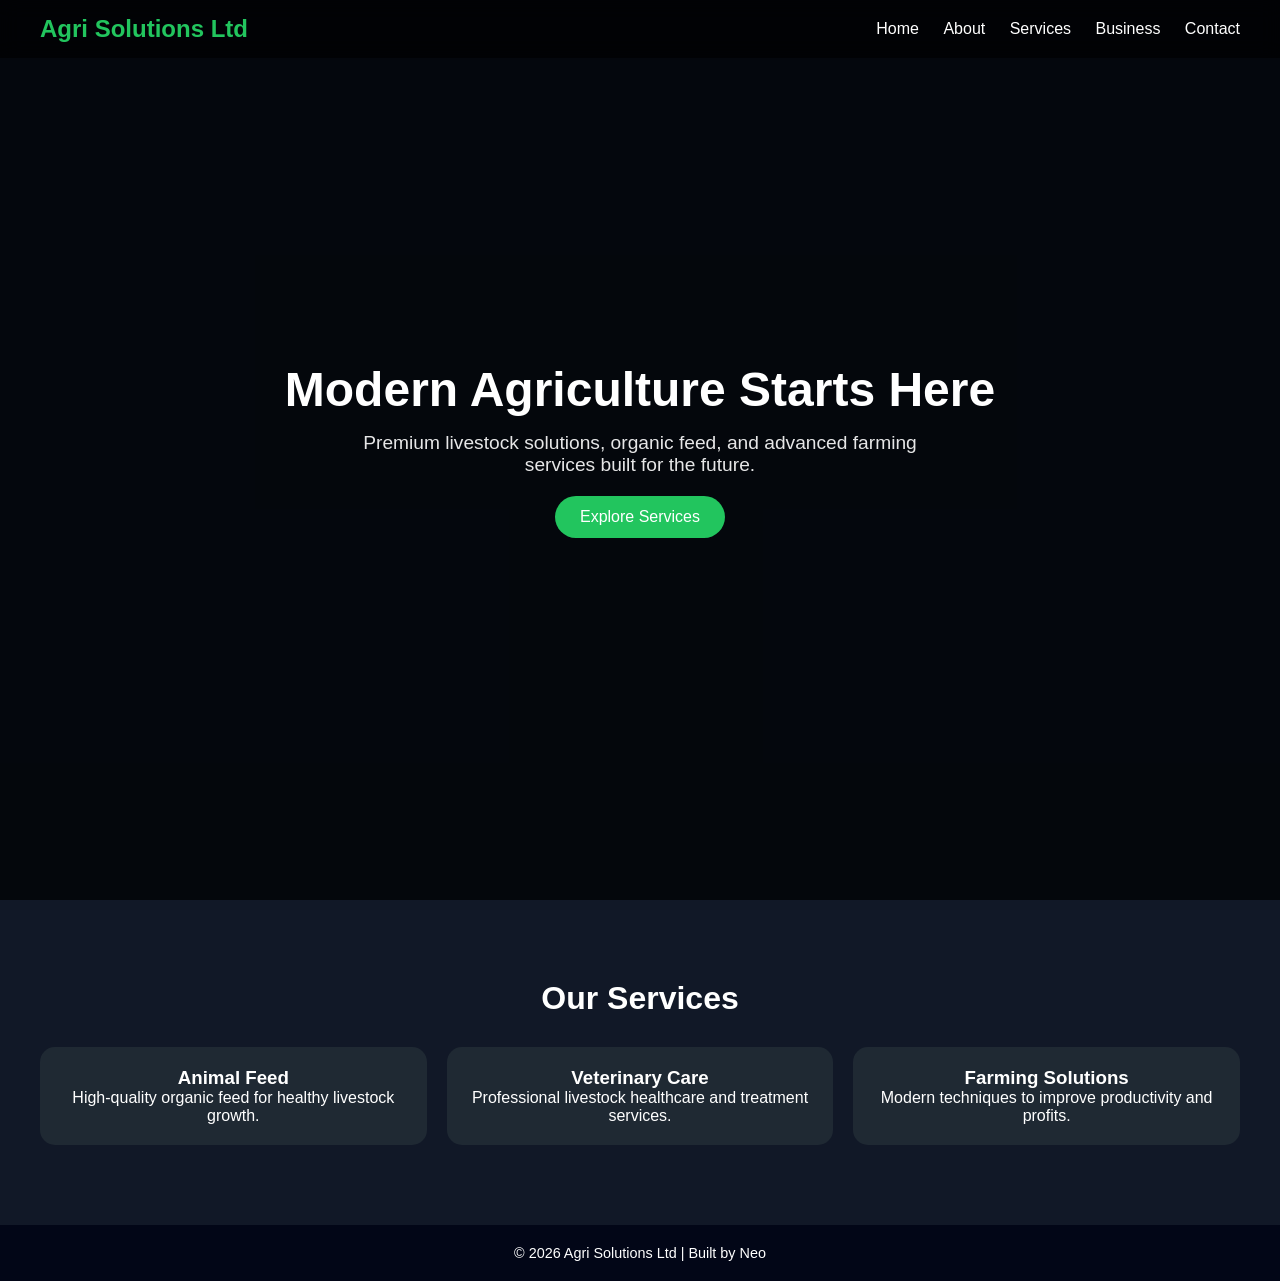
<file: index.html>
<!DOCTYPE html>
<html lang="en">
<head>
    <meta charset="UTF-8">
    <meta name="viewport" content="width=device-width, initial-scale=1.0">
    <title>Agri Solutions Ltd</title>

    <style>
        * {
            margin: 0;
            padding: 0;
            box-sizing: border-box;
            font-family: 'Segoe UI', Tahoma, Geneva, Verdana, sans-serif;
        }

        body {
            background: #0f172a;
            color: white;
        }

        header {
            position: fixed;
            width: 100%;
            top: 0;
            display: flex;
            justify-content: space-between;
            align-items: center;
            padding: 15px 40px;
            background: rgba(0,0,0,0.6);
            backdrop-filter: blur(10px);
            z-index: 1000;
        }

        header h2 {
            color: #22c55e;
            font-weight: bold;
        }

        nav a {
            color: white;
            margin-left: 20px;
            text-decoration: none;
            font-weight: 500;
            transition: 0.3s;
        }

        nav a:hover {
            color: #22c55e;
        }

        .hero {
            position: relative;
            height: 100vh;
            display: flex;
            align-items: center;
            justify-content: center;
            text-align: center;
            overflow: hidden;
        }

        .bg-video {
            position: absolute;
            width: 100%;
            height: 100%;
            object-fit: cover;
            z-index: -2;
        }

        /* DARK OVERLAY TO FIX VISIBILITY */
        .hero::after {
            content: "";
            position: absolute;
            width: 100%;
            height: 100%;
            background: rgba(0,0,0,0.7);
            z-index: -1;
        }

        .hero-text h1 {
            font-size: 3rem;
            margin-bottom: 15px;
        }

        .hero-text p {
            font-size: 1.2rem;
            max-width: 600px;
            margin: auto;
            opacity: 0.9;
        }

        .btn {
            margin-top: 20px;
            padding: 12px 25px;
            background: #22c55e;
            border: none;
            color: white;
            font-size: 1rem;
            cursor: pointer;
            border-radius: 25px;
            transition: 0.3s;
        }

        .btn:hover {
            background: #16a34a;
        }

        .services {
            padding: 80px 40px;
            text-align: center;
            background: #111827;
        }

        .services h2 {
            font-size: 2rem;
            margin-bottom: 30px;
        }

        .cards {
            display: grid;
            grid-template-columns: repeat(auto-fit, minmax(250px, 1fr));
            gap: 20px;
        }

        .card {
            background: #1f2933;
            padding: 20px;
            border-radius: 15px;
            transition: 0.3s;
        }

        .card:hover {
            transform: translateY(-10px);
            background: #22c55e;
            color: black;
        }

        footer {
            text-align: center;
            padding: 20px;
            background: #020617;
            font-size: 0.9rem;
        }
    </style>
</head>
<body>

<header>
    <h2>Agri Solutions Ltd</h2>
    <nav>
        <a href="index.html">Home</a>
        <a href="about.html">About</a>
        <a href="product.html">Services</a>
        <a href="business.html">Business</a>
        <a href="contact.html">Contact</a>
    </nav>
</header>

<section class="hero">
    <video autoplay muted loop class="bg-video">
        <source src="injection.mp4" type="video/mp4">
    </video>

    <div class="hero-text">
        <h1>Modern Agriculture Starts Here</h1>
        <p>Premium livestock solutions, organic feed, and advanced farming services built for the future.</p>
        <button class="btn">Explore Services</button>
    </div>
</section>

<section class="services">
    <h2>Our Services</h2>
    <div class="cards">
        <div class="card">
            <h3>Animal Feed</h3>
            <p>High-quality organic feed for healthy livestock growth.</p>
        </div>
        <div class="card">
            <h3>Veterinary Care</h3>
            <p>Professional livestock healthcare and treatment services.</p>
        </div>
        <div class="card">
            <h3>Farming Solutions</h3>
            <p>Modern techniques to improve productivity and profits.</p>
        </div>
    </div>
</section>

<footer>
    <p>© 2026 Agri Solutions Ltd | Built by Neo</p>
</footer>

</body>
</html>
</file>
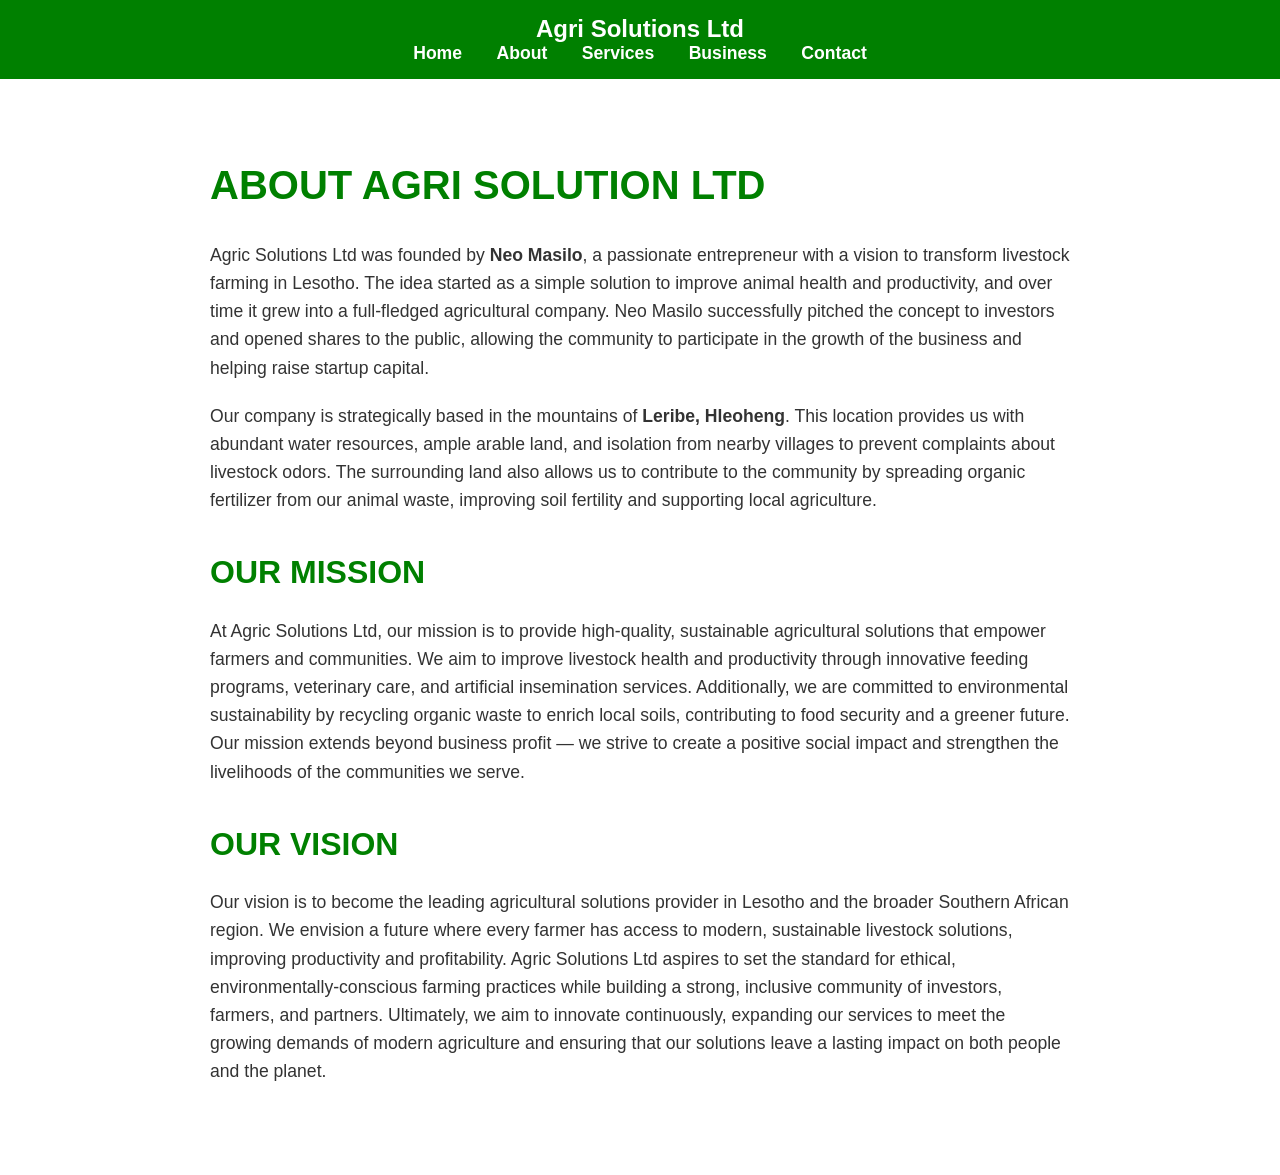
<file: about.html>
<!DOCTYPE html>
<html lang="en">
<head>
    <meta charset="UTF-8">
    <meta name="viewport" content="width=device-width, initial-scale=1.0">
    <title>About Agric Solutions Ltd</title>
    <link rel="stylesheet" href="style.css">
</head>
<body>

    <header>
        <h2>Agri Solutions Ltd</h2>
        <nav>
            <a href="index.html">Home</a>
            <a href="about.html">About</a>
            <a href="product.html">Services</a>
            <a href="business.html">Business</a>
            <a href="contact.html">Contact</a>
        </nav>
    </header>
    <main>
        <section class="about-hero">
            <h1>ABOUT AGRI SOLUTION LTD</h1>

            <p>
                Agric Solutions Ltd was founded by <strong>Neo Masilo</strong>, a passionate entrepreneur with a vision to transform livestock farming in Lesotho.  
                The idea started as a simple solution to improve animal health and productivity, and over time it grew into a full-fledged agricultural company.  
                Neo Masilo successfully pitched the concept to investors and opened shares to the public, allowing the community to participate in the growth of the business and helping raise startup capital.
            </p>

            <p>
                Our company is strategically based in the mountains of <strong>Leribe, Hleoheng</strong>.  
                This location provides us with abundant water resources, ample arable land, and isolation from nearby villages to prevent complaints about livestock odors.  
                The surrounding land also allows us to contribute to the community by spreading organic fertilizer from our animal waste, improving soil fertility and supporting local agriculture.
            </p>

            <h2>OUR MISSION</h2>
            <p>
                At Agric Solutions Ltd, our mission is to provide high-quality, sustainable agricultural solutions that empower farmers and communities.  
                We aim to improve livestock health and productivity through innovative feeding programs, veterinary care, and artificial insemination services.  
                Additionally, we are committed to environmental sustainability by recycling organic waste to enrich local soils, contributing to food security and a greener future.  
                Our mission extends beyond business profit — we strive to create a positive social impact and strengthen the livelihoods of the communities we serve.
            </p>

            <h2>OUR VISION</h2>
            <p>
                Our vision is to become the leading agricultural solutions provider in Lesotho and the broader Southern African region.  
                We envision a future where every farmer has access to modern, sustainable livestock solutions, improving productivity and profitability.  
                Agric Solutions Ltd aspires to set the standard for ethical, environmentally-conscious farming practices while building a strong, inclusive community of investors, farmers, and partners.  
                Ultimately, we aim to innovate continuously, expanding our services to meet the growing demands of modern agriculture and ensuring that our solutions leave a lasting impact on both people and the planet.
            </p>

        </section>
    </main>

</body>
</html>
</file>
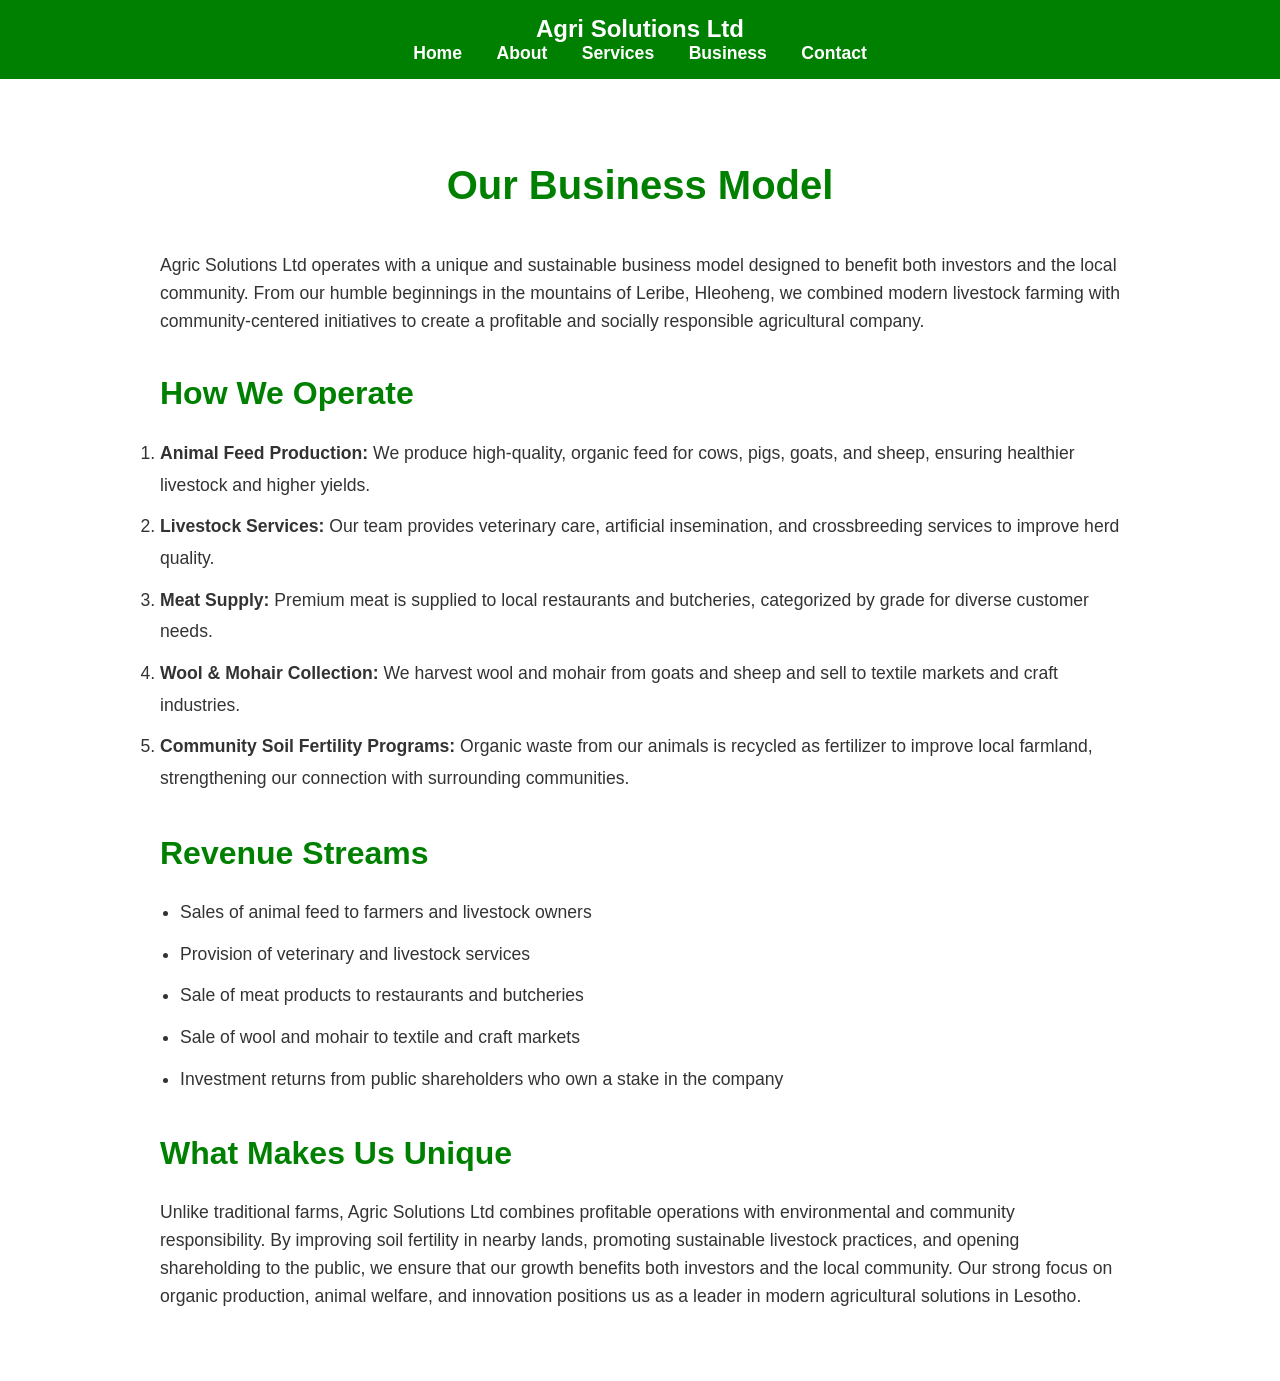
<file: business.html>
<!DOCTYPE html>
<html lang="en">
<head>
    <meta charset="UTF-8">
    <meta name="viewport" content="width=device-width, initial-scale=1.0">
    <title>Business Model - Agric Solutions Ltd</title>
    <link rel="stylesheet" href="style.css">
</head>
<body>

    <header>
        <h2>Agri Solutions Ltd</h2>
        <nav>
            <a href="index.html">Home</a>
            <a href="about.html">About</a>
            <a href="product.html">Services</a>
            <a href="business.html">Business</a>
            <a href="contact.html">Contact</a>
        </nav>
    </header>
    <main>
        <section class="products-hero">
            <h1>Our Business Model</h1>

            <p>
                Agric Solutions Ltd operates with a unique and sustainable business model designed to benefit both investors and the local community.  
                From our humble beginnings in the mountains of Leribe, Hleoheng, we combined modern livestock farming with community-centered initiatives to create a profitable and socially responsible agricultural company.
            </p>

            <h2>How We Operate</h2>
            <ol>
                <li><strong>Animal Feed Production:</strong> We produce high-quality, organic feed for cows, pigs, goats, and sheep, ensuring healthier livestock and higher yields.</li>
                <li><strong>Livestock Services:</strong> Our team provides veterinary care, artificial insemination, and crossbreeding services to improve herd quality.</li>
                <li><strong>Meat Supply:</strong> Premium meat is supplied to local restaurants and butcheries, categorized by grade for diverse customer needs.</li>
                <li><strong>Wool & Mohair Collection:</strong> We harvest wool and mohair from goats and sheep and sell to textile markets and craft industries.</li>
                <li><strong>Community Soil Fertility Programs:</strong> Organic waste from our animals is recycled as fertilizer to improve local farmland, strengthening our connection with surrounding communities.</li>
            </ol>
            <h2>Revenue Streams</h2>
            <ul>
                <li>Sales of animal feed to farmers and livestock owners</li>
                <li>Provision of veterinary and livestock services</li>
                <li>Sale of meat products to restaurants and butcheries</li>
                <li>Sale of wool and mohair to textile and craft markets</li>
                <li>Investment returns from public shareholders who own a stake in the company</li>
            </ul>
            <h2>What Makes Us Unique</h2>
            <p>
                Unlike traditional farms, Agric Solutions Ltd combines profitable operations with environmental and community responsibility.  
                By improving soil fertility in nearby lands, promoting sustainable livestock practices, and opening shareholding to the public, we ensure that our growth benefits both investors and the local community.  
                Our strong focus on organic production, animal welfare, and innovation positions us as a leader in modern agricultural solutions in Lesotho.
            </p>

        </section>
    </main>

</body>
</html>
</file>
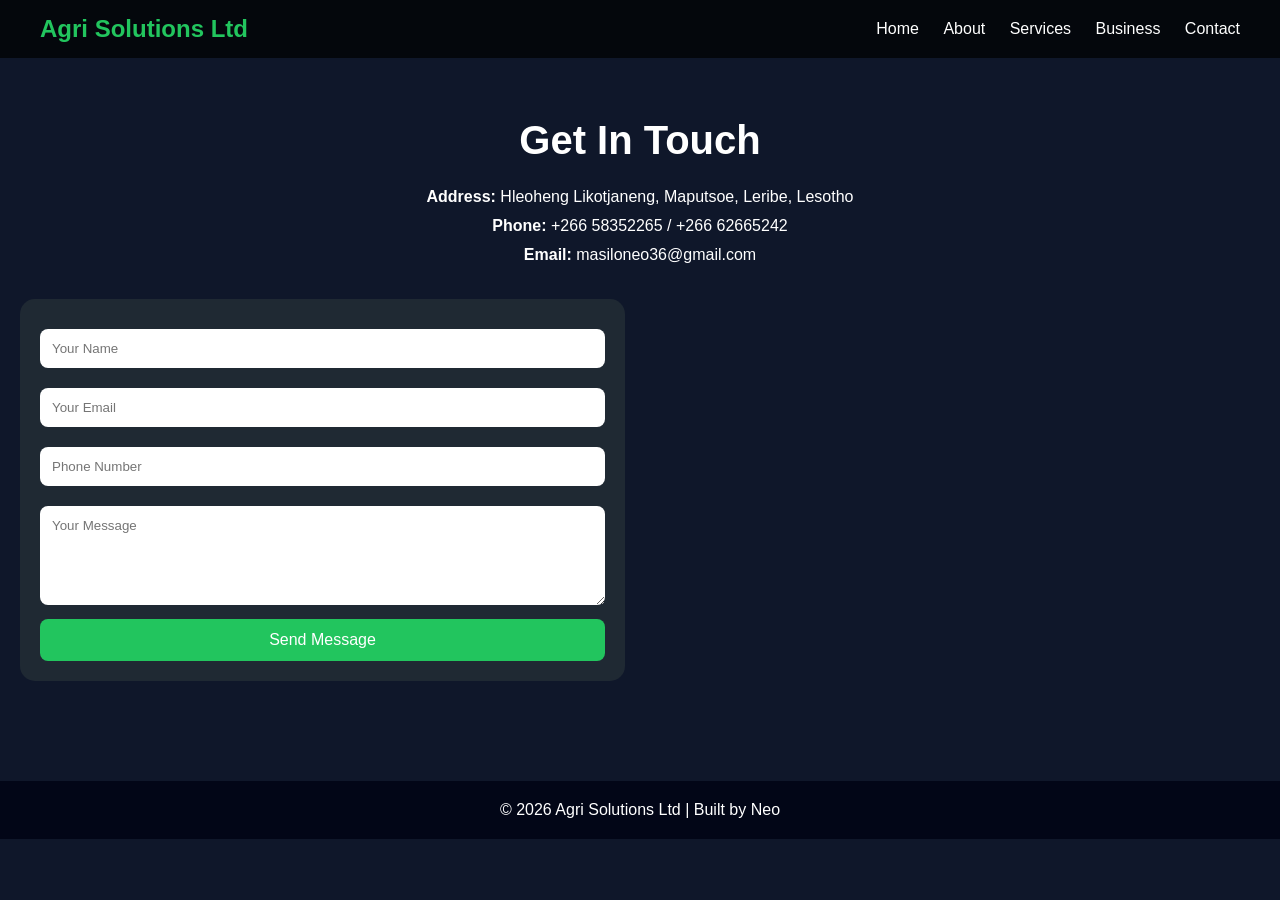
<file: contact.html>
<!DOCTYPE html>
<html lang="en">
<head>
    <meta charset="UTF-8">
    <meta name="viewport" content="width=device-width, initial-scale=1.0">
    <title>Contact - Agri Solutions Ltd</title>

    <style>
        * {
            margin: 0;
            padding: 0;
            box-sizing: border-box;
            font-family: 'Segoe UI', Tahoma, Geneva, Verdana, sans-serif;
        }

        body {
            background: #0f172a;
            color: white;
        }

        header {
            display: flex;
            justify-content: space-between;
            align-items: center;
            padding: 15px 40px;
            background: rgba(0,0,0,0.7);
        }

        header h2 {
            color: #22c55e;
        }

        nav a {
            color: white;
            margin-left: 20px;
            text-decoration: none;
            transition: 0.3s;
        }

        nav a:hover {
            color: #22c55e;
        }

        .contact {
            padding: 60px 20px;
            text-align: center;
        }

        .contact h1 {
            font-size: 2.5rem;
            margin-bottom: 20px;
        }

        .info {
            margin-bottom: 30px;
            line-height: 1.8;
        }

        .container {
            display: grid;
            grid-template-columns: repeat(auto-fit, minmax(300px, 1fr));
            gap: 30px;
            margin-top: 30px;
        }

        form {
            background: #1f2933;
            padding: 20px;
            border-radius: 15px;
        }

        input, textarea {
            width: 100%;
            padding: 12px;
            margin: 10px 0;
            border: none;
            border-radius: 8px;
        }

        button {
            width: 100%;
            padding: 12px;
            background: #22c55e;
            border: none;
            color: white;
            font-size: 1rem;
            border-radius: 8px;
            cursor: pointer;
        }

        button:hover {
            background: #16a34a;
        }

        iframe {
            width: 100%;
            height: 100%;
            min-height: 350px;
            border: none;
            border-radius: 15px;
        }

        footer {
            text-align: center;
            padding: 20px;
            background: #020617;
            margin-top: 40px;
        }
    </style>
</head>
<body>

<header>
    <h2>Agri Solutions Ltd</h2>
    <nav>
        <a href="index.html">Home</a>
        <a href="about.html">About</a>
        <a href="product.html">Services</a>
        <a href="business.html">Business</a>
        <a href="contact.html">Contact</a>
    </nav>
</header>

<section class="contact">
    <h1>Get In Touch</h1>

    <div class="info">
        <p><strong>Address:</strong> Hleoheng Likotjaneng, Maputsoe, Leribe, Lesotho</p>
        <p><strong>Phone:</strong> +266 58352265 / +266 62665242</p>
        <p><strong>Email:</strong> masiloneo36@gmail.com</p>
    </div>

    <div class="container">

        <!-- FORM -->
        <form>
            <input type="text" placeholder="Your Name" required>
            <input type="email" placeholder="Your Email" required>
            <input type="tel" placeholder="Phone Number">
            <textarea placeholder="Your Message" rows="5" required></textarea>
            <button type="submit">Send Message</button>
        </form>

        <!-- MAP -->
        <iframe 
            src="https://www.google.com/maps?q=Maputsoe%20Hleoheng%20Lesotho&output=embed">
        </iframe>

    </div>
</section>

<footer>
    <p>© 2026 Agri Solutions Ltd | Built by Neo</p>
</footer>

</body>
</html>
</file>
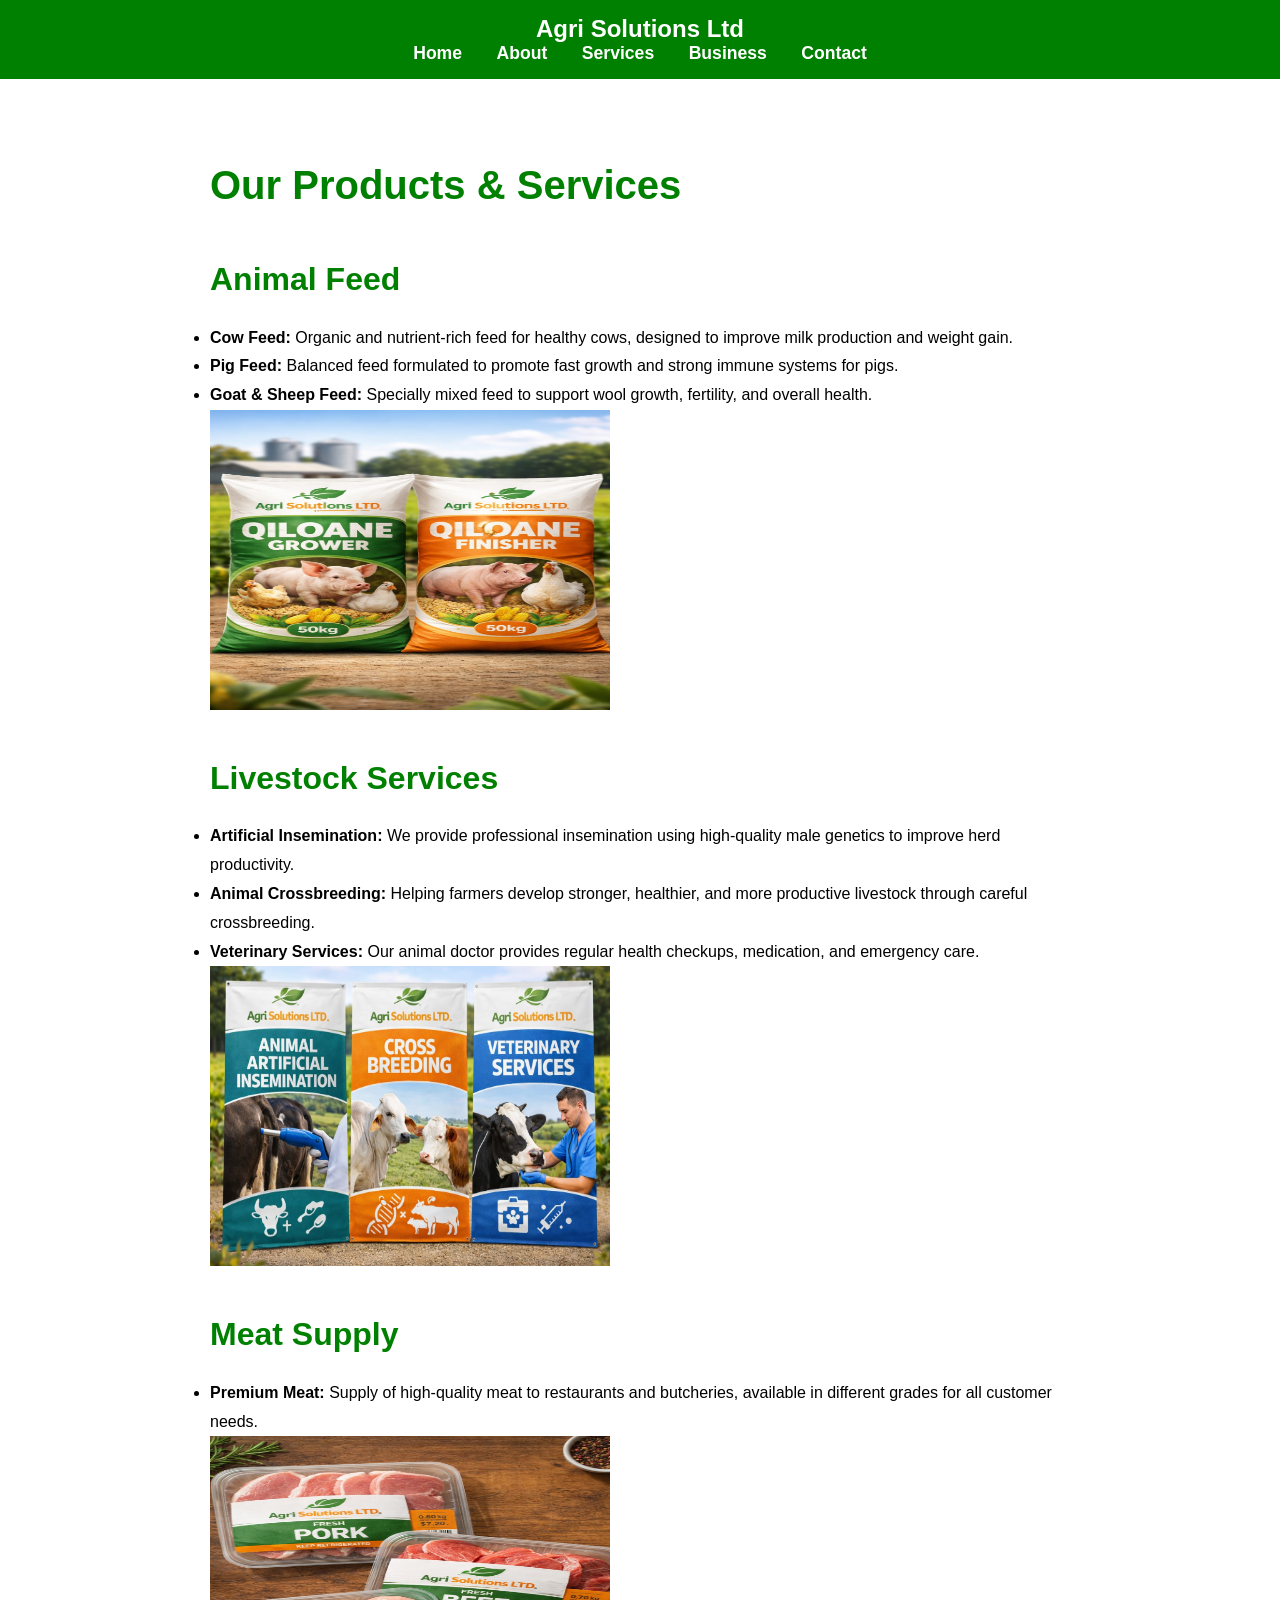
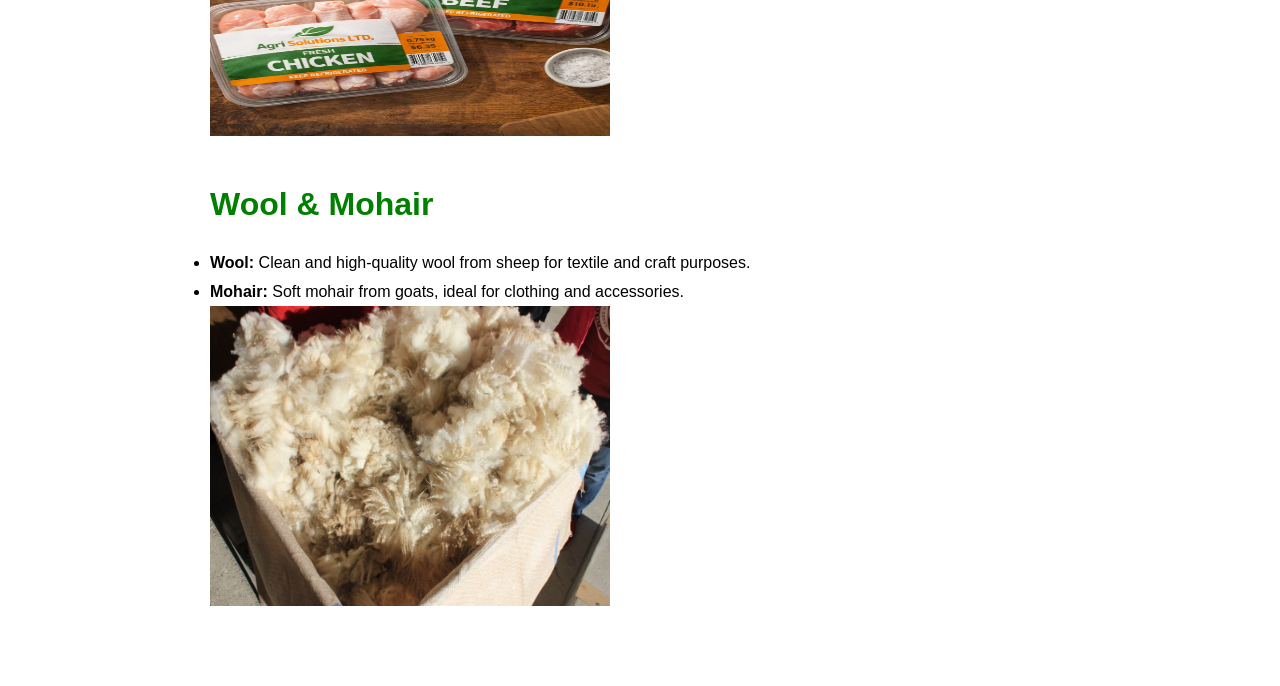
<file: product.html>
<!DOCTYPE html>
<html lang="en">
<head>
    <meta charset="UTF-8">
    <meta name="viewport" content="width=device-width, initial-scale=1.0">
    <title>Products & Services - Agric Solutions Ltd</title>
    <link rel="stylesheet" href="style.css">
</head>
<body>
    <header>
        <h2>Agri Solutions Ltd</h2>
        <nav>
            <a href="index.html">Home</a>
            <a href="about.html">About</a>
            <a href="product.html">Services</a>
            <a href="business.html">Business</a>
            <a href="contact.html">Contact</a>
        </nav>
    </header>

    <main>
        <section class="about-hero">
            <h1>Our Products & Services</h1>

            <h2>Animal Feed</h2>
            <ul>
                <li><strong>Cow Feed:</strong> Organic and nutrient-rich feed for healthy cows, designed to improve milk production and weight gain.</li>
                <li><strong>Pig Feed:</strong> Balanced feed formulated to promote fast growth and strong immune systems for pigs.</li>
                <li><strong>Goat & Sheep Feed:</strong> Specially mixed feed to support wool growth, fertility, and overall health.</li>
            </ul>
            <img src="animal feed.jpg" alt="animal feed"width="400"height="300">
            <h2>Livestock Services</h2>
            <ul>
                <li><strong>Artificial Insemination:</strong> We provide professional insemination using high-quality male genetics to improve herd productivity.</li>
                <li><strong>Animal Crossbreeding:</strong> Helping farmers develop stronger, healthier, and more productive livestock through careful crossbreeding.</li>
                <li><strong>Veterinary Services:</strong> Our animal doctor provides regular health checkups, medication, and emergency care.</li>
            </ul>
            <img src="livestock services.jpg" alt="livestock services"width="400"height="300">
            <h2>Meat Supply</h2>
            <ul>
                <li><strong>Premium Meat:</strong> Supply of high-quality meat to restaurants and butcheries, available in different grades for all customer needs.</li>
            </ul>
            <img src="meat product.jpg" alt="meat product"width="400"height="300">
            <h2>Wool & Mohair</h2>
            <ul>
                <li><strong>Wool:</strong> Clean and high-quality wool from sheep for textile and craft purposes.</li>
                <li><strong>Mohair:</strong> Soft mohair from goats, ideal for clothing and accessories.</li>
            </ul>
            <img src="wool and mohair.jpg" alt="wool and mohair"width="400"height="300">

        </section>
    </main>

</body>
</html>
</file>
<file: style.css>
/* Reset */
* {
    margin: 0;
    padding: 0;
    box-sizing: border-box;
    font-family: Arial, sans-serif;
}
/* Header / Navigation */
header {
    background: green;
    color: white;
    padding: 15px 0;
    text-align: center;
}

nav a {
    color: white;
    margin: 0 15px;
    text-decoration: none;
    font-weight: bold;
    font-size: 1.1em;
}

nav a:hover {
    text-decoration: underline;
}

/* Hero Section (Home Page Video) */
.hero {
    position: relative;
    height: 100vh;
    overflow: hidden;
}

.bg-video {
    position: absolute;
    top: 50%;
    left: 50%;
    min-width: 100%;
    min-height: 100%;
    transform: translate(-50%, -50%);
    object-fit: cover;
}

.hero::after {
    content: "";
    position: absolute;
    width: 100%;
    height: 100%;
    background: rgba(0,0,0,0.5);
}

.hero-text {
    position: absolute;
    top: 50%;
    left: 50%;
    transform: translate(-50%, -50%);
    color: white;
    text-align: center;
    padding: 0 20px;
}

.hero-text h1 {
    font-size: 3em;
    margin-bottom: 15px;
}

.hero-text p {
    font-size: 1.5em;
    line-height: 1.4;
    background-color: #edf7fd;
}

/* About Page Section */
.about-hero {
    max-width: 900px;
    margin: 50px auto;
    padding: 20px;
    line-height: 1.8;
}

.about-hero h1 {
    color: green;
    margin-bottom: 20px;
    font-size: 2.5em;
}

.about-hero h2 {
    color: green;
    margin-top: 30px;
    margin-bottom: 15px;
    font-size: 2em;
}

.about-hero p {
    margin-bottom: 20px;
    font-size: 1.1em;
    color: #333;
}

/* Products / Services Section */
.products-hero {
    max-width: 1000px;
    margin: 50px auto;
    padding: 20px;
    line-height: 1.8;
}

.products-hero h1 {
    color: green;
    margin-bottom: 30px;
    font-size: 2.5em;
    text-align: center;
}

.products-hero h2 {
    color: green;
    margin-top: 30px;
    margin-bottom: 15px;
    font-size: 2em;
}

.products-hero ul {
    margin-left: 20px;
    margin-bottom: 20px;
    list-style-type: disc;
}

.products-hero li {
    margin-bottom: 10px;
    font-size: 1.1em;
    color: #333;
}

.products-hero img {
    display: block;
    max-width: 400px;
    margin: 20px auto;
    border-radius: 8px;
    box-shadow: 0 4px 8px rgba(0,0,0,0.2);
}

/* Business Page Section */
.business-hero {
    max-width: 1000px;
    margin: 50px auto;
    padding: 20px;
    line-height: 1.8;
}

.business-hero h1 {
    color: green;
    margin-bottom: 30px;
    font-size: 2.5em;
    text-align: center;
}

.business-hero h2 {
    color: green;
    margin-top: 30px;
    margin-bottom: 15px;
    font-size: 2em;
}

.business-hero ol,
.business-hero ul {
    margin-left: 20px;
    margin-bottom: 20px;
}

.business-hero li {
    margin-bottom: 10px;
    font-size: 1.1em;
    color: #333;
}

/* Contact Page Section */
.contact-hero {
    max-width: 900px;
    margin: 50px auto;
    padding: 20px;
}

.contact-hero h1 {
    color: green;
    margin-bottom: 30px;
    font-size: 2.5em;
    text-align: center;
}

.contact-hero p {
    font-size: 1.1em;
    margin-bottom: 20px;
    color: #333;
}

.contact-hero a {
    color: green;
    text-decoration: none;
}

.contact-hero a:hover {
    text-decoration: underline;
}

.contact-hero form {
    display: flex;
    flex-direction: column;
}

.contact-hero label {
    margin-top: 15px;
    font-weight: bold;
    color: #333;
}

.contact-hero input,
.contact-hero textarea {
    padding: 10px;
    margin-top: 5px;
    border-radius: 5px;
    border: 1px solid #ccc;
    font-size: 1em;
    width: 100%;
}

.contact-hero button {
    margin-top: 20px;
    padding: 12px;
    background: green;
    color: white;
    border: none;
    border-radius: 5px;
    font-size: 1.1em;
    cursor: pointer;
}

.contact-hero button:hover {
    background: darkgreen;
}

/* General section styling (for any extra sections) */
section {
    padding: 50px 20px;
    max-width: 900px;
    margin: auto;
}

section h2 {
    color: green;
    margin-bottom: 15px;
    font-size: 2em;
}

section p {
    font-size: 1.1em;
    line-height: 1.6;
    color: #333;
}

/* Responsive for smaller screens */
@media (max-width: 768px) {

    .hero-text h1 {
        font-size: 2em;
    }
    .hero-text p {
        font-size: 1em;
    }

    .about-hero h1,
    .products-hero h1,
    .business-hero h1,
    .contact-hero h1 {
        font-size: 2em;
    }

    .about-hero h2,
    .products-hero h2,
    .business-hero h2,
    .contact-hero h2 {
        font-size: 1.5em;
    }

    .products-hero img {
        max-width: 90%;
    }
}
</file>
